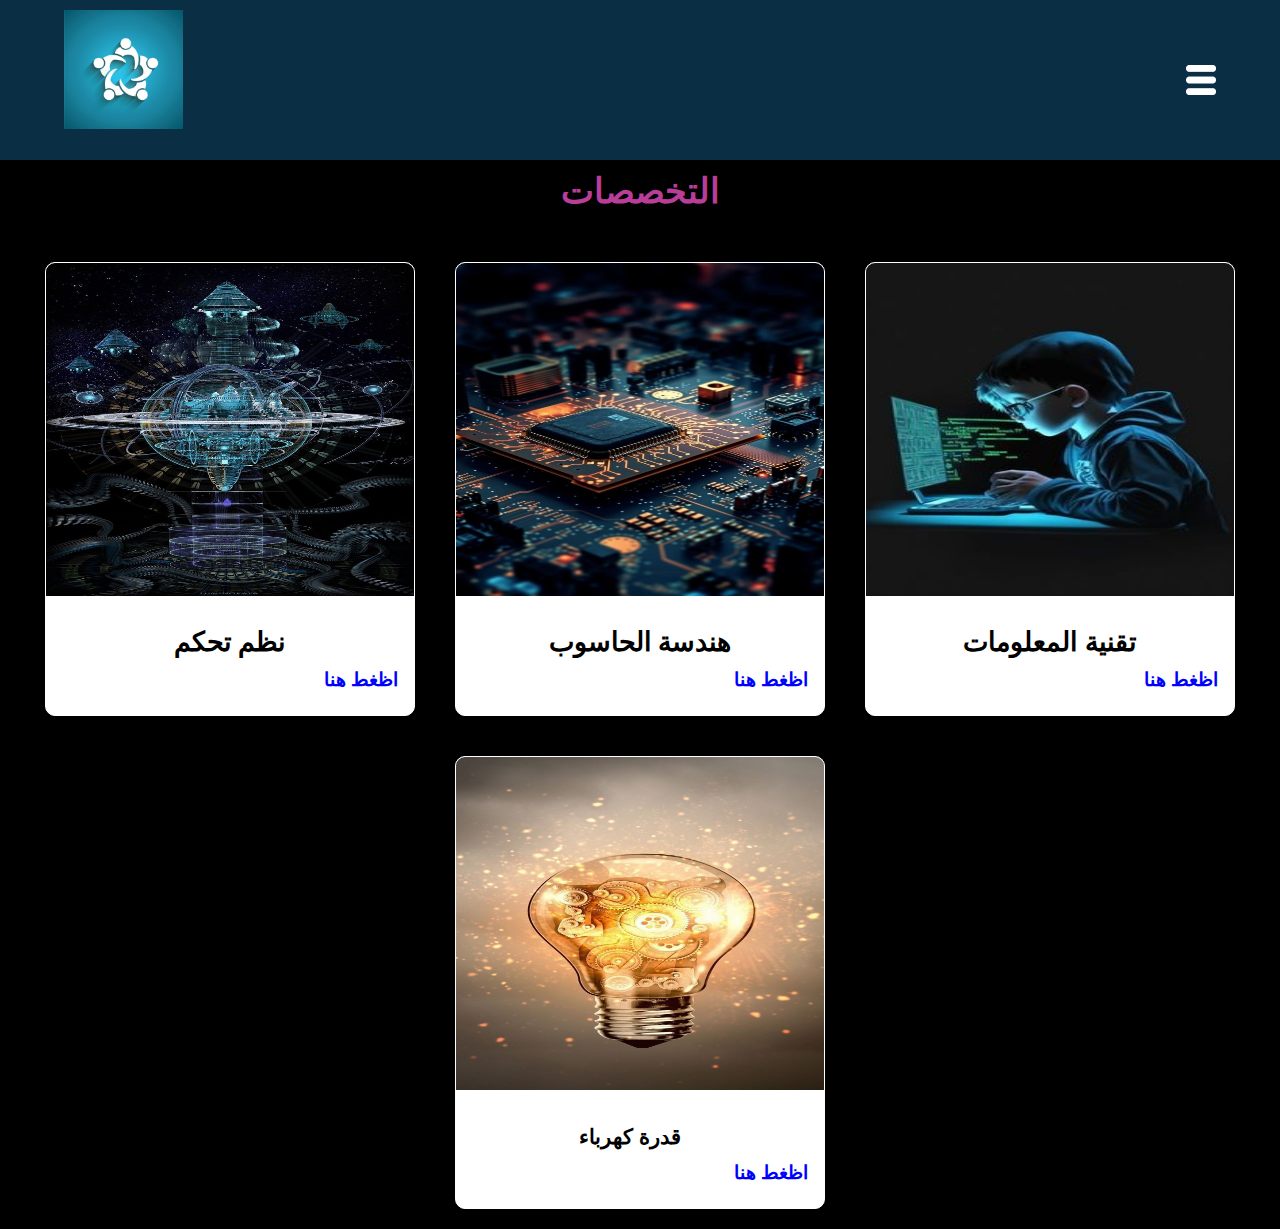
<file: porgrame2.html>
<!DOCTYPE html>
<html lang="en">

<head>
  <meta charset="UTF-8">
  <meta http-equiv="X-UA-Compatible" content="IE=edge">
  <meta name="viewport" content="width=device-width, initial-scale=1.0">
  <link rel="stylesheet" href="porg.css">
  <title>التخصصات</title>
</head>

<body>

  <body>

    <header>
      <div class="logo">
        <img src="./صور4/الشعار.jpg" alt="">
      </div>
      <nav>
        <ul class="mean">
          <li><a href="page1.1.html"  target="_blank">الصحفحة الرئيسة</a></li>
          <li><a href="porgrame2.html">اختبارات سابقة</a></li>
          <li><a href="page4.html">كورسات</a></li>
          <li><a href="porgrame2.html"  target="_blank">الدروس</a></li>
        </ul>
        <img src="./صور4/1.png" id="toggle" alt="">
      </nav>
    </header>


    <section class="h">
      <h2 class="title"> التخصصات</h2>
      <div class="content">
        <div class="card">
          <div class="card-imge">
            <img src="./صور الاقسام/نضم تحكم.jpg" alt="">
          </div>
          <div class="card-info">
            <h4 class="card-p"> <span > نظم تحكم</span></h4>
            <strong class="card-title">
              <span> <strong></strong> </span>
              <a href="./صفحة نظم تحكم/Systems.html" class="card-lenk" target="_blank">اظغط هنا</a>
            </strong>
          </div>
        </div>
        
        
        <div class="card">
          <div class="card-imge">
            <img src="./صور الاقسام/هندسة.jpg" alt="">
          </div>
          <div class="card-info">
            <h4 class="card-p"> <span > هندسة الحاسوب</span></h4>
            <strong class="card-title">
              <span><strong></strong> </span>
              <a href="./صفحة هندسة الحاسوب/Eng.html" class="card-lenk" target="_blank">اظغط هنا</a>
            </strong>
          </div>
        </div>
        
        
        <div class="card">
          <div class="card-imge">
            <img src="./صور الاقسام/IT.jpg" alt="">
          </div>
          <div class="card-info">
            <h4 class="card-p"> <span>تقنية المعلومات</span></h4>
            <strong class="card-title">
              <span> <strong></strong> </span>
              <a href="./صفحة تقنية المعلومات/IT.html" target="_blank" class="card-lenk">اظغط هنا</a>
            </strong>
          </div>
        </div>

        
        <div class="card">
          <div class="card-imge">
            <img src="./صور الاقسام/كهرباء.jpg" alt="">
          </div>
          <div class="card-info">
            <h4 class="card-p"> <span></span> قدرة كهرباء</h4>
            <strong class="card-title">
              <span> <strong></strong> </span>
              <a href="./صفحة قدرة الكهرباء/Elect.html" class="card-lenk" target="_blank">اظغط هنا</a>
            </strong>
          </div>
        </div>

      </div>
    </section>

  </body>

  <script>

    const mean = document.querySelector('.mean');
    const toggle = document.getElementById('toggle');

    toggle.onclick = function () {
      mean.classList.toggle('active');
    }


    // start img

    function chanenImg(img) {
      var singleImg = document.querySelector('#singleImg');
      singleImg.setAttribute('src', img)
    }

// End img


  </script>

</html>
</file>
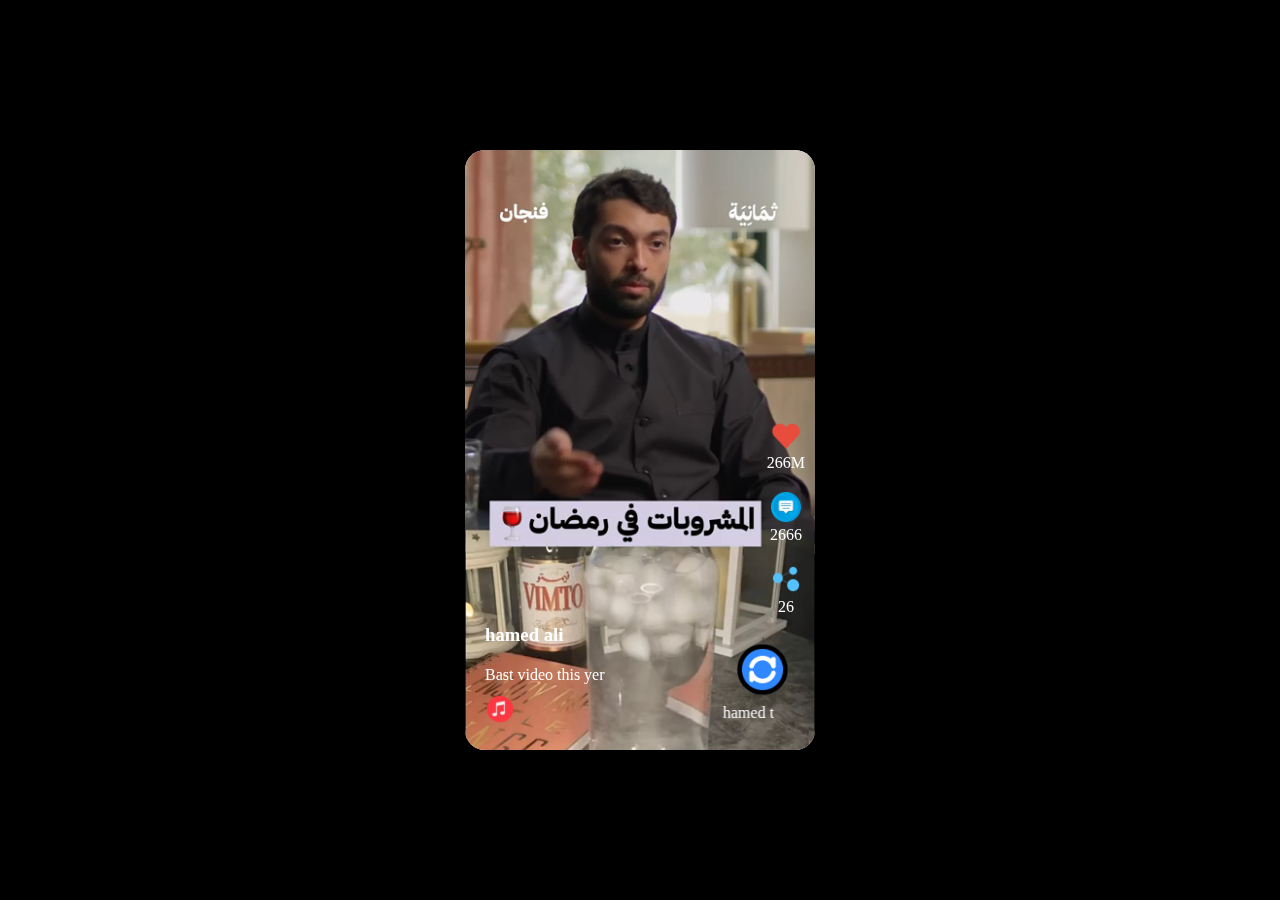
<file: tick.html>
<!DOCTYPE html>
<html lang="en">
<head>
    <meta charset="UTF-8">
    <meta name="viewport" content="width=device-width, initial-scale=1.0">
    <link rel="stylesheet" href="tick.css">
    <title>tick tok</title>
</head>
<body>
    <div class="viduoe-content">

        <div class="vedio">
            <video src="./vidue/المشروبات في رمضان _ _بودكاست_فنجان(360P).mp4" class="vedio-playr" ></video>

          <div class="vedio-sidbar">

              <div class="icons">
                  <img src="./incons/قلب.png" title="like">
            <p>266M</p>
          </div>
          
          <div class="icons">
            <img src="./incons/تعليق.png" title="like">
            <p>2666</p>
          </div>
          
          <div class="icons">
            <img src="./incons/مشاركة.png" title="like">
            <p>26</p>
          </div>

        </div>
        <!-- footer start -->
        <div class="footer">
            <div class="footer-txt">
                <h3>hamed ali</h3>
                <p class="BES">
                    Bast video this yer
                </p>
                <div class="img-marg">
                    <img src="./incons/موسيقى.png" >
                    <marquee>hamed this beast</marquee>
                </div>
            </div>
            <img src="./incons/دوران.png" class="img-play">
        </div>
         <!-- footer end -->
         <div class="vedio">
            <video src="./vidue/إليك 10 عادات يومية ستجعلك أكثر نجاحا _تحفيز _تطوير_الذات _طور_نفسك _ فيديوهات تحفيزية _ _motivation(360P).mp4" class="vedio-playr" ></video>

          <div class="vedio-sidbar">

              <div class="icons">
                  <img src="./incons/قلب.png" title="like">
            <p>266M</p>
          </div>
          
          <div class="icons">
            <img src="./incons/تعليق.png" title="like">
            <p>2666</p>
          </div>
          
          <div class="icons">
            <img src="./incons/مشاركة.png" title="like">
            <p>26</p>
          </div>

        </div>
        <!-- footer start -->
        <div class="footer">
            <div class="footer-txt">
                <h3>hamed ali</h3>
                <p class="BES">
                    Bast video this yer
                </p>
                <div class="img-marg">
                    <img src="./incons/موسيقى.png" >
                    <marquee>hamed this beast</marquee>
                </div>
            </div>
            <img src="./incons/دوران.png" class="img-play">
        </div>
         <!-- footer end -->
         <div class="vedio">
            <video src="./vidue/100 مليون مشاهدة لحلقة ياسر الحزيمي في _بودكاست_فنجان _ _ثمانية(360P).mp4" class="vedio-playr" ></video>

          <div class="vedio-sidbar">

              <div class="icons">
                  <img src="./incons/قلب.png" title="like">
            <p>266M</p>
          </div>
          
          <div class="icons">
            <img src="./incons/تعليق.png" title="like">
            <p>2666</p>
          </div>
          
          <div class="icons">
            <img src="./incons/مشاركة.png" title="like">
            <p>26</p>
          </div>

        </div>
        <!-- footer start -->
        <div class="footer">
            <div class="footer-txt">
                <h3>hamed ali</h3>
                <p class="BES">
                    Bast video this yer
                </p>
                <div class="img-marg">
                    <img src="./incons/موسيقى.png" >
                    <marquee>hamed this beast</marquee>
                </div>
            </div>
            <img src="./incons/دوران.png" class="img-play">
        </div>
         <!-- footer end -->
  
  
  
    </div>
    </div>

     
</body>
<script src="tick.js"></script>
</html>
</file>
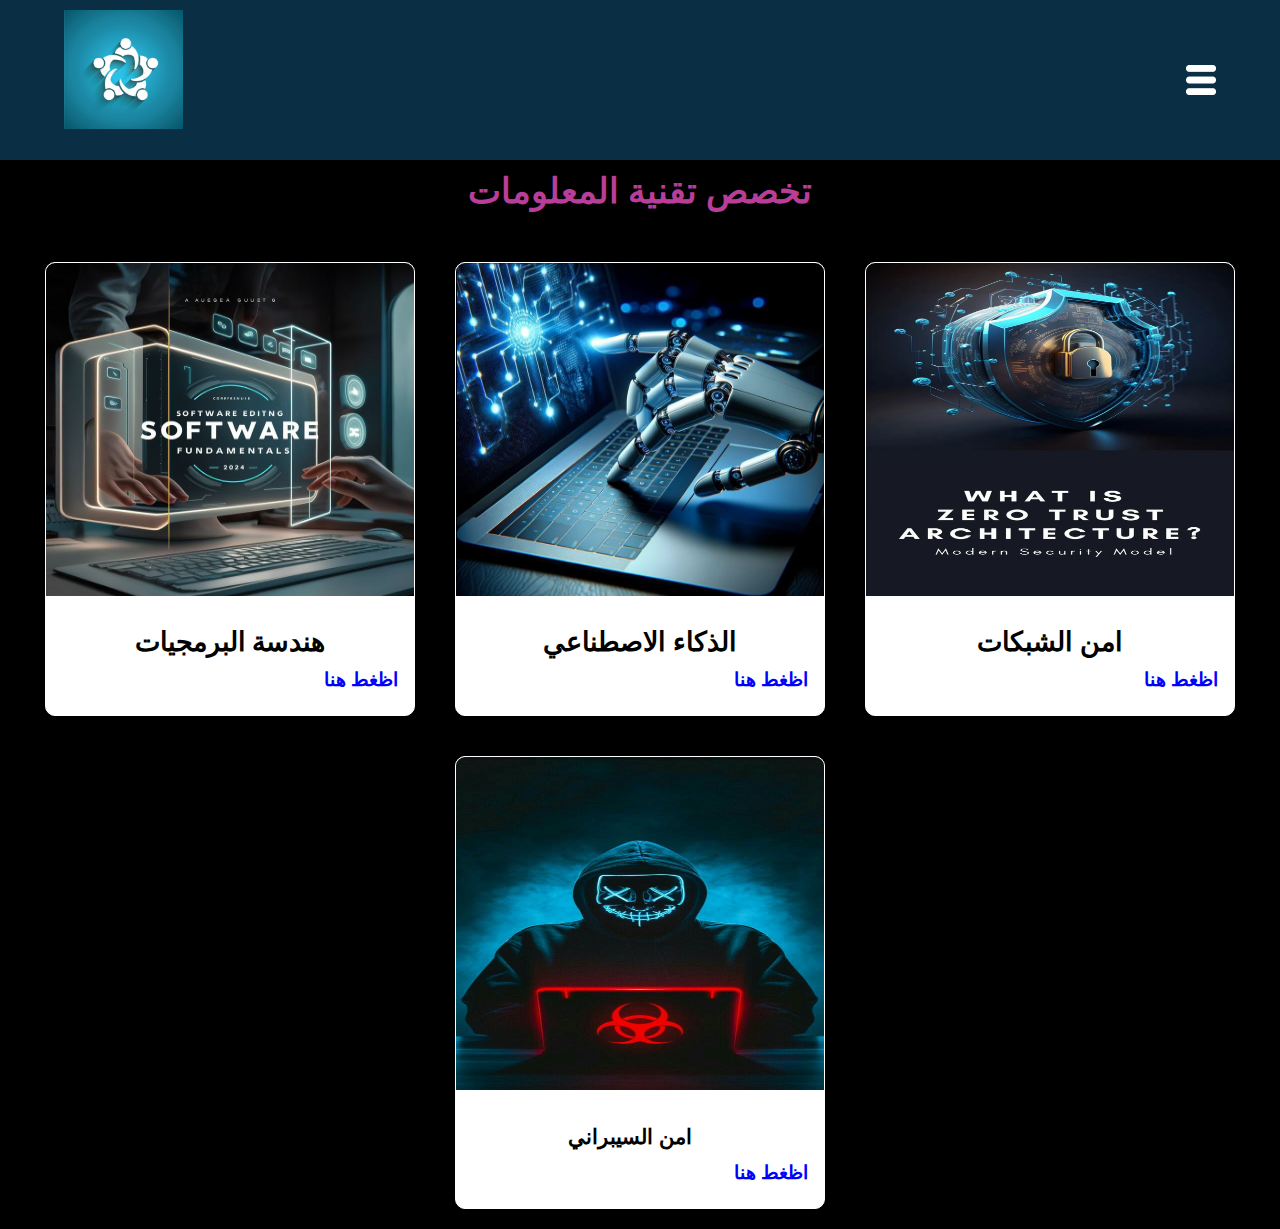
<file: صفحة تقنية المعلومات/IT.html>
<!DOCTYPE html>
<html lang="en">
<head>
    <meta charset="UTF-8">
    <meta name="viewport" content="width=device-width, initial-scale=1.0">
    <link rel="stylesheet" href="IT.css">
    <title>صفحة تقنية المعلومات </title>
</head>
<body>
    
      
    
        <header>
          <div class="logo">
            <img src="./صور4/الشعار.jpg" alt="">
          </div>
          <nav>
            <ul class="mean">
              <li><a href="page1.1.html"  target="_blank">الصحفحة الرئيسة</a></li>
              <li><a href="porgrame2.html">اختبارات سابقة</a></li>
              <li><a href="page4.html">كورسات</a></li>
              <li><a href="porgrame2.html"  target="_blank">الدروس</a></li>
            </ul>
            <img src="./صور4/1.png" id="toggle" alt="">
          </nav>
        </header>
    
    
        <section class="h">
          <h2 class="title"> تخصص تقنية المعلومات</h2>
          <div class="content">
            <div class="card">
              <div class="card-imge">
                <img src="./صور تقنية المعلومات/هندسة البرمجيات.jpg" alt="">
              </div>
              <div class="card-info">
                <h4 class="card-p"> <span > هندسة البرمجيات</span></h4>
                <strong class="card-title">
                  <span> <strong></strong> </span>
                  <a href="./مقالة هندسة البرمحيات/ttm.html" class="card-lenk" target="_blank">اظغط هنا</a>
                </strong>
              </div>
            </div>
            
            
            <div class="card">
              <div class="card-imge">
                <img src="./صور تقنية المعلومات/الذكاء الاصطناعي.jpg" alt="">
              </div>
              <div class="card-info">
                <h4 class="card-p"> <span > الذكاء الاصطناعي</span></h4>
                <strong class="card-title">
                  <span><strong></strong> </span>
                  <a href="./مقالة الذكاء الاصطناعي/AL..html" class="card-lenk" target="_blank">اظغط هنا</a>
                </strong>
              </div>
            </div>
            
            
            <div class="card">
              <div class="card-imge">
                <img src="./صور تقنية المعلومات/امن الشبكات.jpg" alt="">
              </div>
              <div class="card-info">
                <h4 class="card-p"> <span>امن الشبكات </span></h4>
                <strong class="card-title">
                  <span> <strong></strong> </span>
                  <a href="./المقالة امن الشبكات/Mt.html" target="_blank" class="card-lenk">اظغط هنا</a>
                </strong>
              </div>
            </div>
    
            
            <div class="card">
              <div class="card-imge">
                <img src="./صور تقنية المعلومات/امن السيبراني.jpg" alt="">
              </div>
              <div class="card-info">
                <h4 class="card-p"> <span></span> امن السيبراني</h4>
                <strong class="card-title">
                  <span> <strong></strong> </span>
                  <a href="./مقالة امن السيبراني/sye.html" class="card-lenk" target="_blank">اظغط هنا</a>
                </strong>
              </div>
            </div>
    
          </div>
        </section>
    
      
    
      <script>
    
        const mean = document.querySelector('.mean');
        const toggle = document.getElementById('toggle');
    
        toggle.onclick = function () {
          mean.classList.toggle('active');
        }
    
    
        // start img
    
        function chanenImg(img) {
          var singleImg = document.querySelector('#singleImg');
          singleImg.setAttribute('src', img)
        }
    
    // End img
    
    
      </script>
    
    
</body>
</html>
</file>
<file: porg.css>
* {
  margin: 0;
  padding: 0;
  text-decoration: none;

}


header {
  display: flex;
  align-items: center;
  justify-content: flex-end;
  width: 100%;
  height: 160px;
  padding: 0 5%;
  color: #0a2f44;
  background: #0a2f44;
  font-size: 87px;
/*   
  position: fixed;
  z-index: 999; */

}
.h {
  margin-top: 10px;
}

#toggle {
  width: 30px;
}

.logo {
  width: 120px;
  
}

header .logo {
  margin-right: auto;
  width: 180px;
}

header .logo img {
  width: 66%;
  background-color: black;
}



header nav {
  display: flex;
  align-items: center;
}


header .mean {
  display: flex;
  align-items: center;
}

header nav .mean li a {
  position: relative;
  color: #0a2f44;
  font-size: 1rem;
  font-weight: 400;
  margin-left: 40px;
}

header nav #toggle {
  font-size: 1.5rem;
  margin-left: 120px;
  cursor: pointer;

}




@media (max-width:1440px) {
  .hoem {
      width: 390px;

  }

  .hoem h1 {
      margin-top: 5px;
      font-size: 2.5rem;
      font-weight: 500;
  }

  header nav .mean {
      flex-direction: column;
      row-gap: 1.5rem;
      position: absolute;
      left: -100%;
      top: 160px;
      width: 100%;
      padding-top: 100px;
      background: #0a2f44;
      height: calc(500vh - 130px);
      z-index: 10;
      transition: left 0.4s ease;
  }

  header nav .mean.active {
      left: 0;
  }

  header nav .mean li a {

      margin-left: unset;
      font-size: 2rem;
      font-weight: 700;
      text-transform: uppercase;
      color: #8cdcde;
      width: 250px;
      height: 60px;
      line-height: 60px;
      display: block;
      text-align: center;
      border-radius: 5px;
      transition: 0.25s ease;
  }

  header nav .mean li a:hover {
      background: #8cdcde;
      color: #0a2f44;

  }
}



@media (max-width:1440px) {
  
  header {
  
    width: 90%;
  }
  }
  body {
    background-color: black;
}

.sss {
  color: #0000ff;
}

.title {
  display: flex;
  justify-content: center;
  color: #b83e99;
  font-size: 2.2em;
  font-weight: 800;
  margin-bottom: 30px;

}

.content {
  display: flex;
  justify-content: center;
  flex-direction: row;
  flex-wrap: wrap;
}

.hom {
  background-color: black;
}

.hom .content {
  margin-bottom: 30px;
}

.card {
  background-color: #fff;
  border: 1px solid #fff;
  min-height: 14em;
  width: 23em;
  overflow: hidden;
  border-radius: 10px;
  margin: 20px;
  transition: 0.7s ease;



}

.card:hover {
  transform: scale(1.1);
}

.card-imge img {
  width: 100%;
  height: 37vh;
}

.card-info {
  padding: 1em;
}

.card-p {
  font-size: 0.8em;
  color: black;
  margin: 10px;
  text-align: center;

}

.card-title {
  display: flex;
  justify-content: space-between;
  text-decoration: none;
}

.card-p span {
  
  padding: 10px;
  font-size: 1.2em;
  font-weight: 800;

}

.card-title strong {

  padding: 10px;
  font-size: 1.3em;
  font-weight: 800;

}

.card-title a {
  text-decoration: none;
  font-size: 1.2em;
  color: #0000ff;
  font-weight: 700;
}

.card-title span {
  font-size: 1.2em;
  font-weight: 800;
}

.card-info h4 {
  font-size: 1.3em;
  font-weight: 800;
}

.card-info span {
  font-size: 1.3em;
  font-weight: 800;
}


/* @media (min-width:280px) {
  .content {
    width: 280px;
  
  }
  .card-p {
    font-size: 0.4em;
    
  }
} */


/* @media (min-width:768px) {
  .content {
    width: 750px;
  }
 
}

@media (min-width:992px) {
  .content {
    width: 970px;
  }
  
}

@media (min-width:1200PX) {
  .content {
    width: 1200px;
  }
  .card-p {
    font-size: 0.8em;
    color: black;
    margin: 10px;
    text-align: center;
    margin: 10px;
  
  }
  
 
}
 */






    @media (max-width:700px) {
      
    header {
    
      width: 90%;
    }
    header nav .mean {
      left: -100%;
    }
    }
</file>
<file: tick.css>
html {
    scroll-snap-type: ;
}

* {
    margin: 0;
    padding: 0;
    box-sizing: border-box;
}
body {
    background-color: black;
    color: white;
    height: 100vh;
    display: grid;
    place-items: center;
}
.viduoe-content {
    position: relative;
    height: 600px;
    background-color:white;
    overflow: scroll;
    width: 100%;
    max-width: 350px;
    border-radius: 20px;
    scroll-snap-type: y mandatory;

}
.viduoe-content::-webkit-scrollbar {
    display: none;
}


.vedio {
position: relative;
height: 100%;
width: 100%;
background-color: white;
scroll-snap-align: start;

}
.vedio-playr {
    object-fit: cover;
    width: 100%;
    height: 100%;
}


.vedio-sidbar {
    position: absolute;
    top: 45%;
    right: 10px;
}
.icons {
    text-align: center;
}
.icons img {
    width: 30px;
    cursor: pointer;

}
.icons p {
    margin-bottom: 20px;
}










.footer {
    display: flex;
    position: relative;
    bottom: 130px;
    margin-left: 20px;
}

@keyframes hamed {
    from{transform: hamed (0deg);}
    to{transform: hamed(360deg);}
}
.img-play {
    width: 55px;
    position: absolute;
    right: 25px;
    bottom: 25px;
    animation: hamed infinite 5s linear;
}


.img-marg img {
    width: 30px;
    position: absolute;
    top: 70px;
}



.footer-txt {
    flex: 1;
}

.footer-txt h3 {
    padding-bottom: 20px;
}
.img-marg {
    display: flex;
    align-items: center;
    width: 390px;
}
.img-marg marquee {
    margin-left: 35px;
    margin-top: 20px;
    width: 65%;
}
</file>
<file: صفحة تقنية المعلومات/IT.css>
* {
    margin: 0;
    padding: 0;
    text-decoration: none;
  
  }
  
  
  header {
    display: flex;
    align-items: center;
    justify-content: flex-end;
    width: 100%;
    height: 160px;
    padding: 0 5%;
    color: #0a2f44;
    background: #0a2f44;
    font-size: 87px;
  /*   
    position: fixed;
    z-index: 999; */
  
  }
  .h {
    margin-top: 10px;
  }
  
  #toggle {
    width: 30px;
  }
  
  .logo {
    width: 120px;
    
  }
  
  header .logo {
    margin-right: auto;
    width: 180px;
  }
  
  header .logo img {
    width: 66%;
    background-color: black;
  }
  
  
  
  header nav {
    display: flex;
    align-items: center;
  }
  
  
  header .mean {
    display: flex;
    align-items: center;
  }
  
  header nav .mean li a {
    position: relative;
    color: #0a2f44;
    font-size: 1rem;
    font-weight: 400;
    margin-left: 40px;
  }
  
  header nav #toggle {
    font-size: 1.5rem;
    margin-left: 120px;
    cursor: pointer;
  
  }
  
  
  
  
  @media (max-width:1440px) {
    .hoem {
        width: 390px;
  
    }
  
    .hoem h1 {
        margin-top: 5px;
        font-size: 2.5rem;
        font-weight: 500;
    }
  
    header nav .mean {
        flex-direction: column;
        row-gap: 1.5rem;
        position: absolute;
        left: -100%;
        top: 160px;
        width: 100%;
        padding-top: 100px;
        background: #0a2f44;
        height: calc(500vh - 130px);
        z-index: 10;
        transition: left 0.4s ease;
    }
  
    header nav .mean.active {
        left: 0;
    }
  
    header nav .mean li a {
  
        margin-left: unset;
        font-size: 2rem;
        font-weight: 700;
        text-transform: uppercase;
        color: #8cdcde;
        width: 250px;
        height: 60px;
        line-height: 60px;
        display: block;
        text-align: center;
        border-radius: 5px;
        transition: 0.25s ease;
    }
  
    header nav .mean li a:hover {
        background: #8cdcde;
        color: #0a2f44;
  
    }
  }
  
  
  
  @media (max-width:1440px) {
    
    header {
    
      width: 90%;
    }
    }
    body {
      background-color: black;
  }
  
  .sss {
    color: #0000ff;
  }
  
  .title {
    display: flex;
    justify-content: center;
    color: #b83e99;
    font-size: 2.2em;
    font-weight: 800;
    margin-bottom: 30px;
  
  }
  
  .content {
    display: flex;
    justify-content: center;
    flex-direction: row;
    flex-wrap: wrap;
  }
  
  .hom {
    background-color: black;
  }
  
  .hom .content {
    margin-bottom: 30px;
  }
  
  .card {
    background-color: #fff;
    border: 1px solid #fff;
    min-height: 14em;
    width: 23em;
    overflow: hidden;
    border-radius: 10px;
    margin: 20px;
    transition: 0.7s ease;
  
  
  
  }
  
  .card:hover {
    transform: scale(1.1);
  }
  
  .card-imge img {
    width: 100%;
    height: 37vh;
  }
  
  .card-info {
    padding: 1em;
  }
  
  .card-p {
    font-size: 0.8em;
    color: black;
    margin: 10px;
    text-align: center;
  
  }
  
  .card-title {
    display: flex;
    justify-content: space-between;
    text-decoration: none;
  }
  
  .card-p span {
    
    padding: 10px;
    font-size: 1.2em;
    font-weight: 800;
  
  }
  
  .card-title strong {
  
    padding: 10px;
    font-size: 1.3em;
    font-weight: 800;
  
  }
  
  .card-title a {
    text-decoration: none;
    font-size: 1.2em;
    color: #0000ff;
    font-weight: 700;
  }
  
  .card-title span {
    font-size: 1.2em;
    font-weight: 800;
  }
  
  .card-info h4 {
    font-size: 1.3em;
    font-weight: 800;
  }
  
  .card-info span {
    font-size: 1.3em;
    font-weight: 800;
  }
  
  
  /* @media (min-width:280px) {
    .content {
      width: 280px;
    
    }
    .card-p {
      font-size: 0.4em;
      
    }
  } */
  
  
  /* @media (min-width:768px) {
    .content {
      width: 750px;
    }
   
  }
  
  @media (min-width:992px) {
    .content {
      width: 970px;
    }
    
  }
  
  @media (min-width:1200PX) {
    .content {
      width: 1200px;
    }
    .card-p {
      font-size: 0.8em;
      color: black;
      margin: 10px;
      text-align: center;
      margin: 10px;
    
    }
    
   
  }
   */
  
  
  
  
  
  
      @media (max-width:700px) {
        
      header {
      
        width: 90%;
      }
      header nav .mean {
        left: -100%;
      }
      }
</file>
